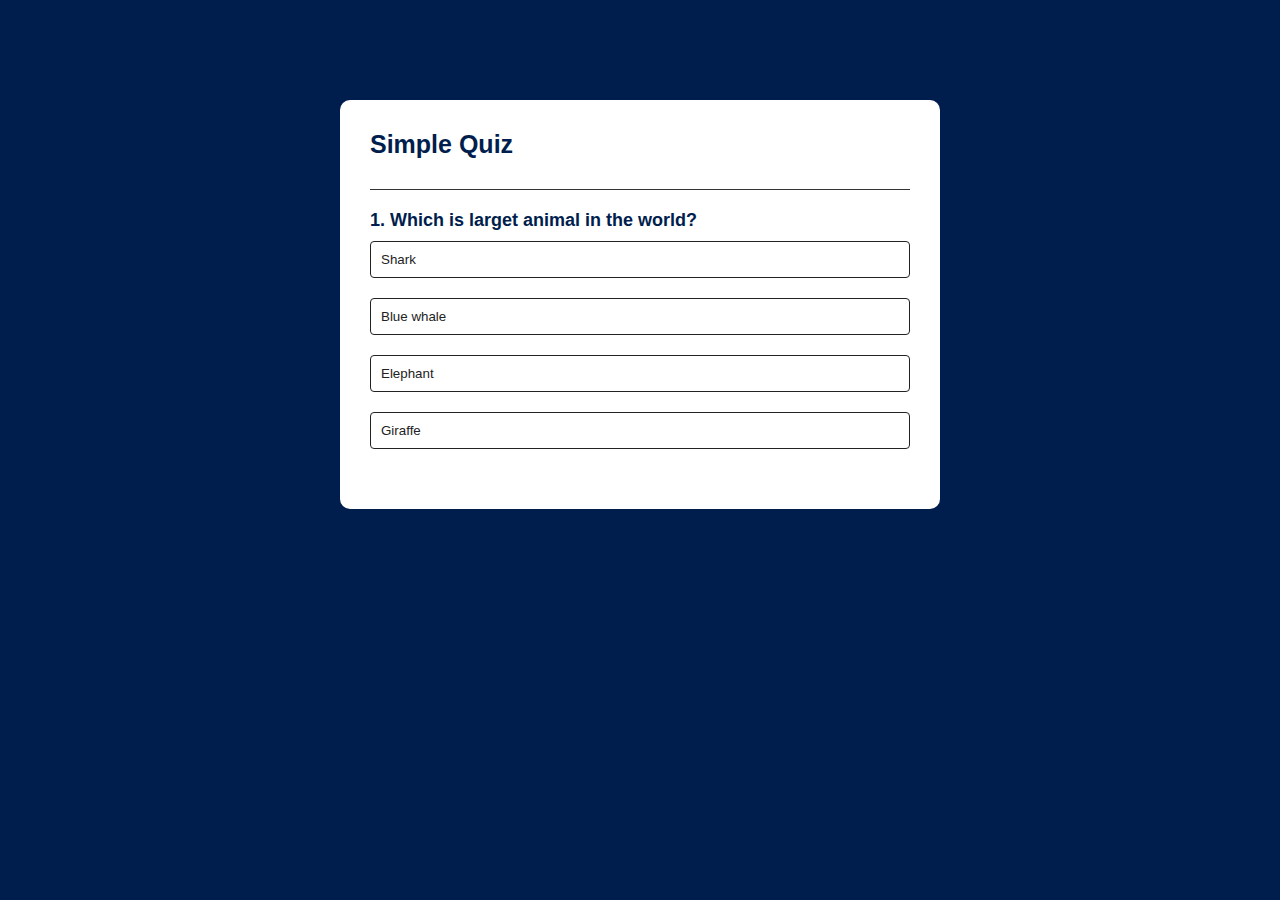
<file: quiz/index.html>
<!DOCTYPE html>
<html lang="en">
<head>
    <meta charset="UTF-8">
    <meta name="viewport" content="width=device-width, initial-scale=1.0">
    <title>Quiz App</title>
    <link rel="stylesheet" href="style.css"/>
</head>
<body>
    <div class="app">
       <h1>Simple Quiz</h1>
       <div class="quiz">
        <h2 id="question">Questios goes here</h2>
        <div id="answer-buttons">
            <button class="btn">Answer 1</button>
            <button class="btn">Answer 2</button>
            <button class="btn">Answer 3</button>
            <button class="btn">Answer 4</button>
        </div>
        <button id="next-btn">Next</button>
       </div> 
    </div>

    <script src="script.js"></script>
</body>
</html>
</file>
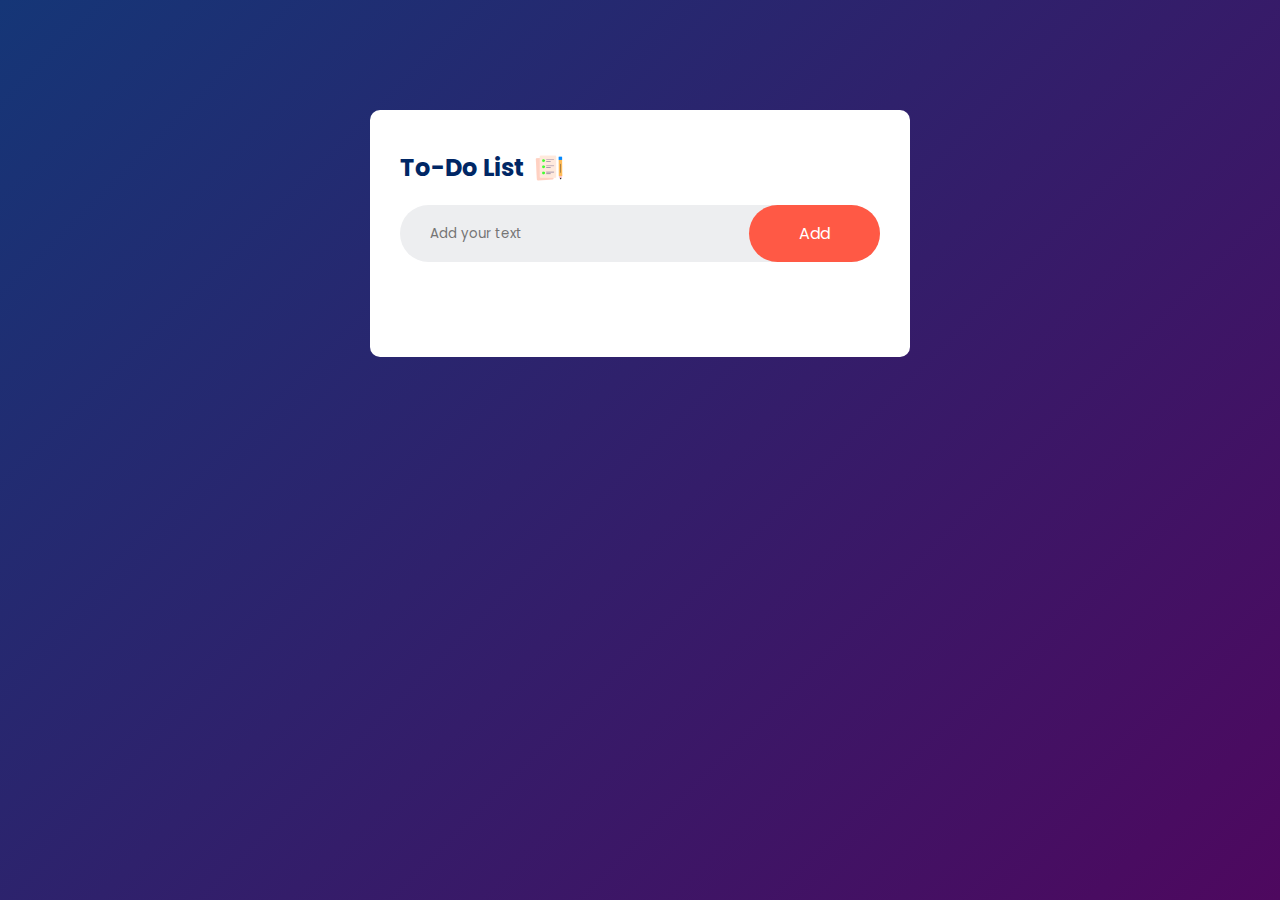
<file: todo/index.html>
<!DOCTYPE html>
<html lang="en">
<head>
    <meta charset="UTF-8">
    <meta name="viewport" content="width=device-width, initial-scale=1.0"> 
    <link rel="preconnect" href="https://fonts.googleapis.com">
<link rel="preconnect" href="https://fonts.gstatic.com" crossorigin>
<link href="https://fonts.googleapis.com/css2?family=Poppins:ital,wght@0,100;0,200;0,300;0,400;0,500;0,600;0,700;0,800;0,900;1,100;1,200;1,300;1,400;1,500;1,600;1,700;1,800;1,900&display=swap" rel="stylesheet">
<link href="style.css" rel="stylesheet"/>
    <title>Todo List</title>
</head>
<body>
    <div class="container">
        <div class="todo-app">
            <h2>To-Do List<img src="img/icon.png" alt="icon"/></h2>
            <div class="row">
                <input type="text" id="input-box" placeholder="Add your text"/>
                <button onclick="addTask()">Add</button>
            </div>
            <ul id="list-container">
                <!-- <li class="checked">Task 1</li>
                <li>Task 2</li>
                <li>Task 3</li> -->
            </ul>
        </div>
    </div>
    <script src="script.js"></script>
</body>
</html>
</file>
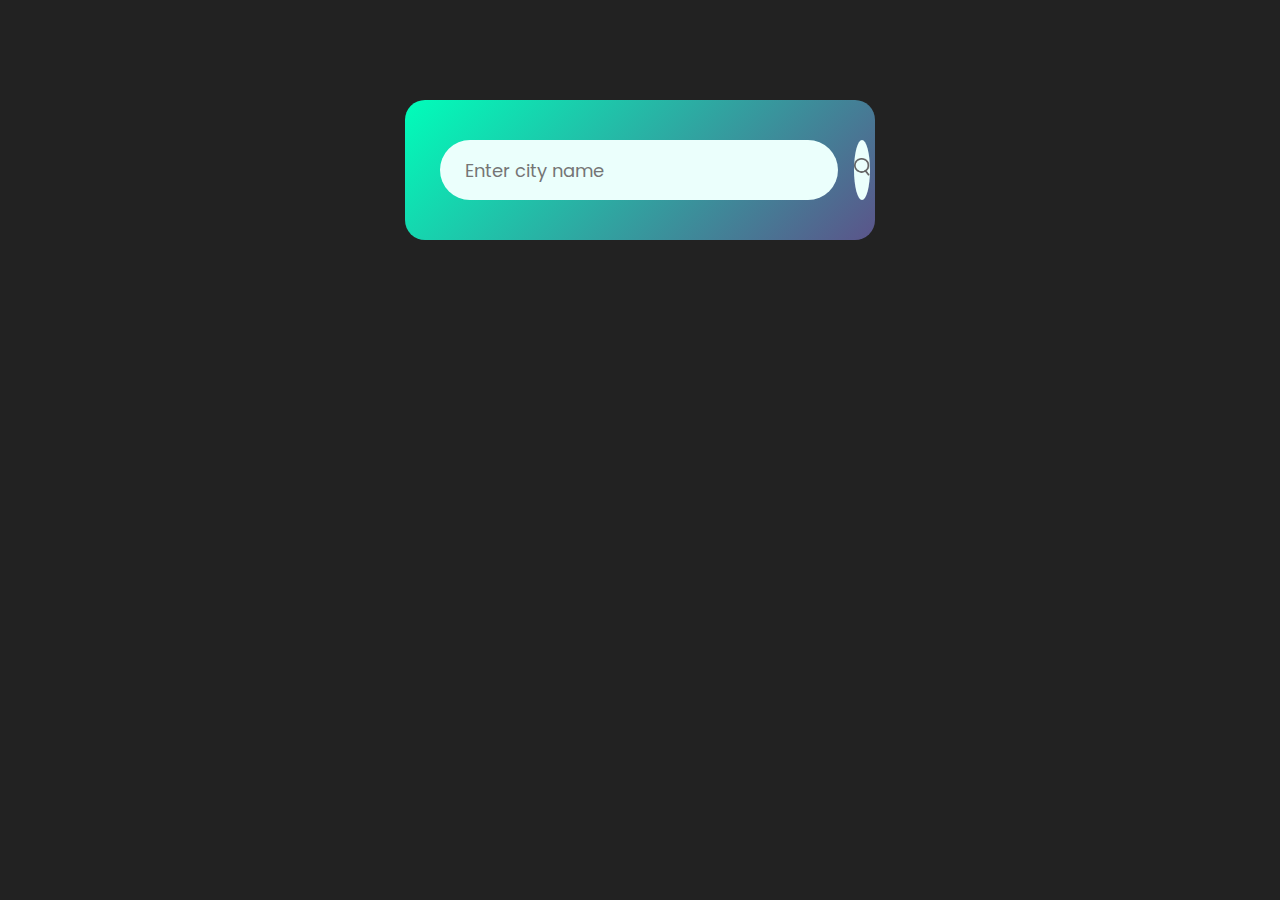
<file: weather/index.html>
<!DOCTYPE html>
<html lang="en">
  <head>
    <meta charset="UTF-8" />
    <meta name="viewport" content="width=device-width, initial-scale=1.0" />
    <link rel="preconnect" href="https://fonts.googleapis.com" />
    <link rel="preconnect" href="https://fonts.gstatic.com" crossorigin />
    <link
      href="https://fonts.googleapis.com/css2?family=Poppins:ital,wght@0,100;0,200;0,300;0,400;0,500;0,600;0,700;0,800;0,900;1,100;1,200;1,300;1,400;1,500;1,600;1,700;1,800;1,900&display=swap"
      rel="stylesheet"
    />
    <link rel="stylesheet" href="style.css" />
    <title>Document</title>
  </head>
  <body>
    <div class="card">
      <div class="search">
        <input type="text" placeholder="Enter city name" spellcheck="false" />
        <button><img src="img/search.png" alt="search" /></button>
      </div>
      <div class="error">
        <p>Invalid city name</p>
      </div>
      <div class="weather">
        <img src="img/rain.png" class="weather-icon" />
        <h1 class="temp">22&degC</h1>
        <h2 class="city">New York</h2>
        <div class="details">
          <div class="col">
            <img src="img/humidity.png" alt="humidity" />
            <div>
              <p class="humidity">50%</p>
              <p>Humidity</p>
            </div>
          </div>
          <div class="col">
            <img src="img/wind.png" alt="wind" />
            <div>
              <p class="wind">15 km/h</p>
              <p>Wind Speed</p>
            </div>
          </div>
        </div>
      </div>
    </div>
    <script>
      const apiKey = "5ea5e269704d008b0e3b71b5de393f50";
      const apiUrl =
        "https://api.openweathermap.org/data/2.5/weather?&units=metric&q=";
      const searchBox = document.querySelector(".search input");
      const searchBtn = document.querySelector(".search button");
      const weatherIcon = document.querySelector(".weather-icon");
      async function checkWeather(city) {
        const response = await fetch(apiUrl + city + `&appid=${apiKey}`);

        if (response.status === 404) {
          document.querySelector(".error").style.display = "block";
          document.querySelector(".weather").style.display = "none";
        } else {
          var data = await response.json();

          document.querySelector(".city").innerHTML = data.name;
          document.querySelector(".temp").innerHTML =
            Math.round(data.main.temp) + "&degC";
          document.querySelector(".humidity").innerHTML =
            data.main.humidity + "%";
          document.querySelector(".wind").innerHTML = data.wind.speed + " km/h";

          if (data.weather[0].main == "Clouds") {
            weatherIcon.src = "img/clouds.png";
          } else if (data.weather[0].main == "Clear") {
            weatherIcon.src = "img/clear.png";
          } else if (data.weather[0].main == "Rain") {
            weatherIcon.src = "img/rain.png";
          } else if (data.weather[0].main == "Drizzle") {
            weatherIcon.src = "img/drizzle.png";
          } else if (data.weather[0].main == "Mist") {
            weatherIcon.src = "img/mist.png";
          }
          document.querySelector(".weather").style.display = "block";
          document.querySelector(".error").style.display = "none";
        }
      }
      searchBox.addEventListener("keypress", (event) => {
        if(event.key === "Enter"){
            event.preventDefault();
            checkWeather(searchBox.value);
        }
      });
      searchBtn.addEventListener("click", () => {
        checkWeather(searchBox.value);
      });
      checkWeather();
    </script>
  </body>
</html>
</file>
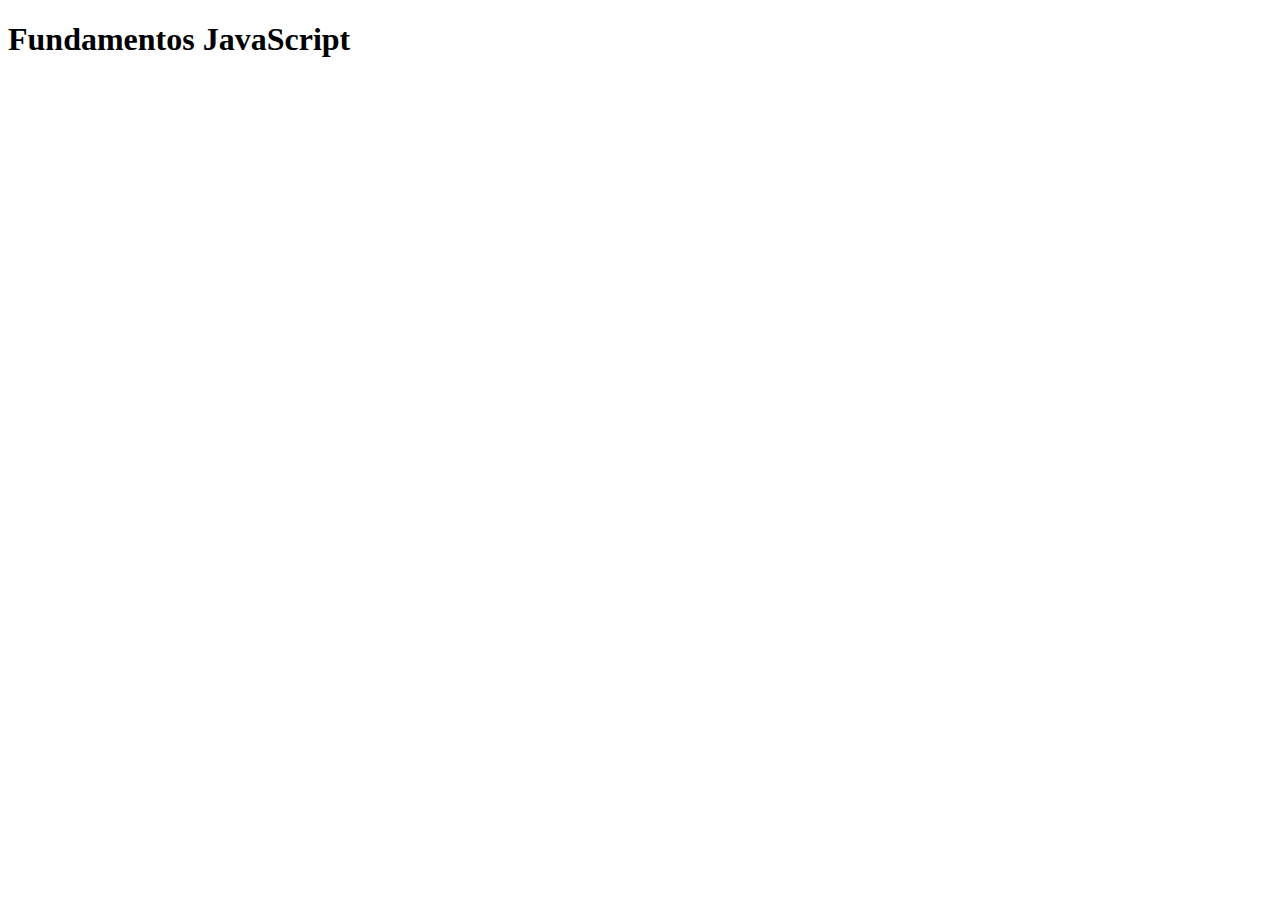
<file: basicos.html>
<!DOCTYPE html>
<html lang="en">
  <head>
    <meta charset="UTF-8" />
    <meta name="viewport" content="width=device-width, initial-scale=1.0" />
    <title>Fundamentos JavaScript</title>
  </head>
  <body>
    <h1>Fundamentos JavaScript</h1>
    <script>
      var hola = "Hola Mundo";
      let hello = "Hello World";
      //console.log(hola);
      //console.log(hello);
      //console.log(window);
      //console.log(window.hola);
      //console.log(window.hello);
      //Ambitos de bloque
      /*("***********var************************************");
           var musica = "rock";
           console.log("Variable musica antes del bloque", musica);
           {
             var musica = "POP";
             console.log("Variable musica dentro del bloque", musica);
           }
           console.log("Variable musica despues del bloque", musica);
           ("***********let************************************");
           let musica2 = "rock";
           console.log("Variable musica antes del bloque", musica2);
           {
             let musica2 = "POP";
             console.log("Variable musica dentro del bloque", musica2);
           }
           console.log("Variable musica despues del bloque", musica2); */
      //Esto es un comentario de una linea
      /*Esto
           es una
           variable de varias lineas*/

      /* const PI = 3.1416;
      //console.log(PI);
      a = "Kenai";
      //console.log(a);

      const objeto = {
        nombre: "Jon",
        edad: 35,
      };

      const colores = ["blanco", "negro", "azul"]; */

      //console.log(objeto);
      //console.log(colores);

      /*     objeto.correo = "kenia.castro@gmail.com";
      colores.push("anaranjado");  */

      //console.log(objeto);
      //console.log(colores);

      //Cadenas de texto aka Stringd
      /* let nombre = "Jon";
      let apellido = "MirCha";
      let saludo = new String("Hola Mundo"); */
      //console.log(nombre, apellido, saludo);
      //console.log(nombre.length, apellido.length, saludo.length);

      //Concatenacion
      /* let saludo1 = "Hola mi nombre es " + nombre + "" + apellido;

      //interpolacion de variables
      //Template String
      let saludo2 = `Hola mi no nombre es ${nombre} ${apellido}.`;
      //console.log(saludo2);

      // numeros
      let a1 = 2;
      let b = new Number(1);
      let c = 7.19;
      let d = "5.6"; */

      //console.log(a1,b);
      //console.log(c.toFixed(1));
      //console.log(c.toFixed(5));
      //console.log(parseInt(c));
      //console.log(parseFloat(c));
      //console.log(typeof c, typeof d);
      //console.log(a1 + b);
      //console.log(c + d);
      //console.log(c + parseInt(d));
      //console.log(c + parseFloat(d));

      /* let verdadero = true;
      let falso = false;

      //console.log(verdadero, falso);

      //Undefined indica que no se ha inicializado una variable y que esta ausente
      let indefinida;
      //console.log(indefinida);

      //null es un valor especial que indica la ausencia de un valor
      let nulo = null;
      //console.log(null);

      //NaN - Not a Number
      let noEsUnNumero = "Hola" * 3.7;
      //console.log(noEsUnNumero);

      //Funcion declarada
      function estoEsUnaFuncion() {
        //console.log("Uno");
        //console.log("Dos");
        //console.log("Tres");
      }

      function unaFuncionQueDevuelveValor() {
        //console.log("Uno");
        return 19;
        //console.log("Dos");
        //console.log("Tres");
        return "La funcion ha retornado una Cadena de texto";
      }

      function saludar(nombre, edad) {
        //console.log(`Hola mi nombre es ${nombre} y tengo ${edad}`);
      }
 */
      //Invocacin de una funcion
      /* estoEsUnaFuncion();
      let valorDeFuncion = unaFuncionQueDevuelveValor();
      //console.log(valorDeFuncion);
      saludar("Kenai", 7);
      saludar();

      //Funciones declaradas VS funciones expresadas
      funcioDeclarada(); */

      /* function funcioDeclarada() {
        //console.log("Esto es una funcion declarada puede invocarse en cualquier parte del codigo, incluso antes de que la funcion sea declarada")
      }

      funcioDeclarada();
 */
      // funcion aninima

      //funcionExpresada();

      /* const funcionExpresada = function (){
             //console.log("Esto es una funcion expresada, es decir, una funcion que se le ha asignado como valor a una variable, si invocamos esta funcion antes de su definicion JS nos dira...")
           }

           funcionExpresada();
           Arreglos
           const f = [];
           const j = [1, true, "Hola",["A","B","C",[1,2,3]]];
           console.log(f);
           console.log(j);
           console.log(j.length);
           console.log(j[2]);
           console.log(j[3]);
           console.log(j[3][2]);
           console.log(j[3][3][0]);

           const h = Array.of("X","Y","Z",9,8,7);
           console.log(c);

           const l = Array(100).fill(false);
           console.log(l);

           const e = new Array();
           console.log(e);

           const k = new Array(1,2,3,true,false);
           console.log(k);

           const colores1 = ["rojo","verde","azul"];
           console.log(colores1);
           colores1.push("negro");
           console.log(colores1);
           colores1.pop();
           console.log(colores1);

           colores1.forEach(function(e,index){
             console.log(`<li id="${index}">${e}</li>`);
           }); */

      //Objetos
      /*  const p = new Object();
      console.log(p); */
      /*Dentro de un objeto a las variables se les llama atributos/propiedades y a las funciones se les llama metodos*/

      /*  const kenia = {
             nombre: "Kenia",
             apellido: "Castro",
             edad: 35,
             pasatiempos: ["Correr","Pintar","leer"],
             soltera: true,
             contacto: {
               email: "keniad.ctorres@gmail.com",
               twiter: "@Kenia",
               movil: "554875875"
             },
             saludar: function (){
               console.log("Hola");
             },
             decirMiNombre: function (){
               console.log(`Hola me llamo ${this.nombre} ${this.apellido} y tengo ${this.edad}`);
             }
           } */

      /* console.log(kenia);
           console.log(kenia["nombre"]);
           console.log(kenia["apellido"]);
           console.log(kenia.nombre);
           kenia.saludar();
           kenia.decirMiNombre();

           console.log(Object.keys(kenia));
           console.log(Object.values(kenia));
           console.log(kenia.hasOwnProperty("nombre")); */

      /*Operadores*/
      /*Aritmeticos*/
      /*   let ejemplo = 5 + (5 - 10) *3;
           let modulo = 5 % 2;
           console.log(ejemplo);
           console.log(modulo); */

      /*Relacionales*/
      /* console.log(8 > 9);
           console.log(8 < 9);
           console.log(8 <= 9);
           console.log(8 >= 9);
           console.log(7 <= 7); */

      /* Asignacion
             == igual a
             === comparacion de tipo de dato y de valores
             console.log(7 == 7);
             console.log("7" == 7);
             console.log("7" === 7);

             //Inncremento y decremento
             let i = 1;
             //i = i + 2;
             i-=3;
             console.log(i); */

      /*
             //Operador unario
             i++;
             i--;
             ++i;
             --i;
             console.log(i); */
      /*
             //Logicos
             console.log(!true);
             console.log(!false);
             console.log((9===9)||(9===9));
             console.log((9===8)&&(9===9)); */

      //Condicionales
      /* let edad = 17;

           if (edad > 17) {
             console.log("Eres mayor de edad");
           } else {
             console.log("Eres menor de edad");
           }

           let hora = 8;
           if (hora >= 0 && hora <= 5) {
             console.log("Dejame dormir");
           } else if (hora >= 6 && hora <= 11) {
             console.log("Buenos dias");
           } else if (hora >= 12 && hora <= 18) {
             console.log("Buenas tardes");
           } else {
             console.log("Buenas noches");
           }

           //Operador ternario condcicion ? veradero :falsa
           console.log("operador ternario");
           let eresMayor = edad >= 18 ? "Eres mayor de edad" : "Eres menor de edad";
           console.log(eresMayor);

           //switch-case
           let dia = 2;
           switch(dia){
             case 0:
               console.log("Domingo");
             break;
             case 1:
               console.log("Lunes");
             break;
             case 2:
               console.log("Martes");
             break;
             case 3:
               console.log("Miercoles");
             break;
             case 4:
               console.log("Jueves");
             break;
             case 5:
               console.log("Viernes");
             break;
             case 6:
               console.log("Sabado");
             break;
             default:
             console.log("El dia no existe");
               break;
           } */
      /*
           let contador = 0;

           while(contador > 10){
             console.log(contador);
             contador++;
           }

           do{
             console.log(contador);
             contador++;
           }while(contador > 10);
      */

      /*   for (let i = 0; i <= 10; i++) {
             console.log(i);
           }

           let numeros = [10, 20, 30, 40, 50, 60, 70, 80, 90, 100];
           for (let i = 0; i < numeros.length; i++) {
             console.log(numeros[i]);
           }

           const ken = {
             nombre: "Kenia",
             apellido: "Castro",
             edad: 29,
           };

           for (const propiedad in ken) {
             console.log(`Key: ${propiedad}, Value: ${ken[propiedad]}`);
           }

           let cadena = "Hola mundo";

           for (const elemento of cadena) {
             console.log(elemento);
           }
      */
      //Deteccion de errores
      /* try {
             console.log("En el try se agrega el codigo a evaluar");
           } catch (error) {
             console.log("Captura cualquier error surgido o lanzado en el try");
           } finally {
             console.log("El bloque finally se ejecutara siempre al final de un bloque try-catch");
           }

           try{
             let numero= "r";
             if(isNaN(numero)){
                throw new Error("El caracter introducido no es un numero");
             }
             console.log(numero*numero);
           }catch(error){
            console.log(`Se produjo el siguiente error:${error}`);
           } */
      /* const numeros = [1, 2, 3, 4, 5, 6, 7, 8, 9, 0];
      for (let i = 0; i < numeros.length; i++) {
        if (i === 5) {
          break;
        }
        console.log(numeros[i]);
      }

      for (let i = 0; i < numeros.length; i++) {
        if (i === 5) {
          continue;
        }
        console.log(numeros[i]);
      } */

      //Destructuracion
      /* const numeros = [1, 2, 3];
      const[uno,dos,tres] =  numeros;
      console.log(uno, dos, tres);

      let persona = {
        nombre: "Ken",
        apellido: "Castro",
        edad: 29
      };

      let {nombre, apellido, edad} = persona;
      console.log(nombre, apellido, edad); */

      //Objetos literales
      /* let nombre = "Kenai";
      let edad =  7;

      const dog = {
        nombre,
        edad,
        raza: "callejero",
        ladrar(){
          console.log("guauu guauuu!!");
        }
      }

      console.log(dog); 
      dog.ladrar(); */

      // REST & Spread
      /* function sumar(a,b,...c){
        let resultado = a + b;
        c.forEach(function (n){
          resultado += n
        });
        return resultado;
      }
      console.log(sumar(1,2));
      console.log(sumar(1,2,3));
      console.log(sumar(1,2,3,4));
      console.log(sumar(1,2,3,4,5));

      const arr1 = [1,2,3,4,5], arr2 = [6,7,8,9,0];
      console.log(arr1,arr2);

      const arr3 = [...arr1,...arr2];
      console.log(arr3); */

      //Arrow funtions
      /* const saludo = ()=>console.log("Hola");
      saludo(); */
      /*   const saludo = nombre =>console.log(`Hola ${nombre}`);
      saludo("Kenia");

      /* const sumar = function(a,b){
        return a + b;
      } */
      /* 
      const sumar = (a,b) => a+b;

      console.log(sumar(9,9));

      const funcionDeVariasLineas = () =>{
        console.log("uno");
        console.log("dos");
        console.log("tres");
      }

      funcionDeVariasLineas();

      const numeros = [1,2,3,4,5];

      numeros.forEach((el,index) =>
        console.log(`${el} esta en la posicion ${index}`)); */

      /*  function perro(){
        console.log(this);
      }
      perro(); */

      /*  const perro = {
        nombre: "Kenai",
        ladrar(){
          console.log(this);
        }
      }
      
      perro.ladrar();  */

      //POO Clases(Metodo a seguir), objetos(atributo, metodos)

      /* const animal = {
        nombre: "Snoopy",
        sonar(){
          console.log("Hago sonidos por que estoy vivo");
        }
      }
      console.log(animal);

      const animal2 = {
        nombre: "Lola Bunny",
        sonar(){
          console.log("Hago sonidos por que estoy vivo");
        }
      }
      console.log(animal2); */

      //funcion constructora (prototipos)
      /* function Animal (nombre,genero){
        this.nombre = nombre;
        this.genero = genero;

        this.sonar = function(){
          console.log("Hago sonidos porque estoy vivo");
        }

        this.saludar = function(){
        console.log(`Hola me llamo ${this.nombre}`);
      }
      }

      const snoopy = new Animal("Snoopy","Macho"), lolaBunny = new Animal("Lola Bunny","Hembra"); */

      /*  function Animal (nombre,genero){
        this.nombre = nombre;
        this.genero = genero;

      }
      Animal.prototype.sonar = function(){
          console.log("Hago sonidos porque estoy vivo");
        }

        Animal.prototype.saludar = function(){
        console.log(`Hola me llamo ${this.nombre}`);
      } */

      //Herencia Prototipica
      /* function Perro(nombre, genero,tamanio){
        this.super = Animal;
        this.super(nombre,genero);
        this.tamanio = tamanio;
      }

      Perro.prototype = new Animal();
      Perro.prototype.constructor = Perro;
 */
      //Sobreescritura del prototipo padre en el hijo
      /*   Perro.prototype.sonar = function (){
        console.log("Soy un perro y mi sonido es un ladrido");
      }

      Perro.prototype.ladrar = function (){
        console.log("Guauuuu Guauuu!!!!!!");
      }

      const snoopy = new Animal("Snoopy","Macho","Mediano"), lolaBunny = new Animal("Lola Bunny","Hembra");


     
      console.log(snoopy);
      console.log(lolaBunny);

      snoopy.sonar();
      snoopy.saludar();
      lolaBunny.sonar();
      lolaBunny.saludar();

 */

      //Clases

      /* class Animal {
        constructor(nombre, genero) {
          this.nombre = nombre;
          this.genero = genero;
          this.raza = null;
        }
        sonar() {
          console.log("Hago sonidos porque estoy vivo");
        }

        saludar() {
          console.log(`Hola me llamo ${this.nombre}`);
        }
      }

      class Perro extends Animal{
        constructor(nombre, genero, tamanio){
          super(nombre, genero);
          this.tamanio = tamanio;
        }

          sonar(){
            console.log("Soy un perro y mi sonido es un ladrido");
          }

          ladrar(){
            console.log("Guauuuu Guauuu!!!!!!");
          }

          static queEres(){
            console.log("los perror son");
          }

          get getRaza(){
            return this.raza;
          }

          set setRaza(raza){
            this.raza = raza;
          }
      }

      Perro.queEres();

      const mimi = new Animal("Mimi","Hembra"), scooby = new Perro("Scooby","Macho","Gigante");

      console.log(mimi);
      mimi.saludar();
      mimi.sonar();
      console.log(scooby);
      scooby.saludar();
      scooby.sonar();
      console.log(scooby.getRaza);
      scooby.setRaza = "Gran Danes";
      console.log(scooby.getRaza); */
     
      console.log(console);
      console.clear();

    console.log(Date());

    let fecha = new Date();
    console.log(fecha);
    console.log(fecha.getDate());
    console.log(fecha.getDay());
    console.log(fecha.getMonth());
    console.log(fecha.getFullYear());
    console.log(fecha.getHours());
    console.log(fecha.getMinutes());
    console.log(fecha.getSeconds());
    console.log(fecha.getMilliseconds());
    console.log(fecha.toString());
    console.log(fecha.toDateString());
    console.log(fecha.toLocaleString());
    console.log(fecha.toLocaleDateString());
    console.log(fecha.toLocaleTimeString());
    console.log(fecha.getTimezoneOffset());
    console.log(fecha.getUTCDate());
    console.log(fecha.getUTCHours());
    console.log(Date.now());
    let cumpleKense = new Date(1994,11,29);
    console.log(cumpleKense);

    console.clear();

    console.log(Math);
    console.log(Math.PI);
    console.log(Math.abs(7.8));
    console.log(Math.ceil(7.2));
    console.log(Math.floor(7.8));
    console.log(Math.round(7.8));
    console.log(Math.sqrt(81));
    console.log(Math.pow(2,5));
    console.log(Math.sign(-7,8));
    console.log(Math.random());
    console.log(Math.round(Math.random() * 1000));
    console.clear();


     function saludar(nombre){
      nombre = nombre || "Desconocido";
      console.log(`Hola ${nombre}`);
     }

     saludar('Kense');
     saludar();

    console.log("Cadena" || "Valor de la derecha");
    console.log(19 || "Valor de la derecha");
    console.log(true || "Valor de la derecha");
    console.log([] || "Valor de la derecha");
    console.log({} || "Valor de la derecha");
    console.log(false || "Valor de la derecha");
    console.log(null || "Valor de la derecha");
    console.log(undefined || "Valor de la derecha");
    console.log("" || "Valor de la derecha");
    console.log(-2 || "Valor de la derecha");

    console.log(false && "Valor de la derecha");
    console.log(null && "Valor de la derecha");
    console.log(undefined && "Valor de la derecha");
    console.log("" && "Valor de la derecha");
    console.log(-2 && "Valor de la derecha");
    console.log("Cadena" || "Valor de la derecha");
    console.log(19 || "Valor de la derecha");
    console.log(true || "Valor de la derecha");
    console.log([] || "Valor de la derecha");
    console.log({} || "Valor de la derecha");

    console.clear();

    /* console.log(window);
    alert('Hola esto es una alerta');
    confirm('Hola esta es una confirmacion');
    prompt('Hola esto es un prompt y le permite al usuario ingresar un valor '); */

    //Expresion regular 
    let cadena = 'Culpa et esse est nulla adipisicing. Adipisicing eu do voluptate irure. Eiusmod sint laboris est enim aliqua officia lorem.'

   /*  let expReg = new RegExp('Lorem', 'ig');
    console.log(expReg.test(cadena));
    console.log(expReg.exec(cadena)); */

    let expReg2 = /lorem[1]/ig;
    console.log(expReg2.test(cadena));
    console.log(expReg2.exec(cadena));

    console.clear();

    //Funciones anonimas autoejecutable
    //Clasica
    (function (){
      console.log("Mi primer IFE");
    })();

    (function (d,w,c){
      console.log("Mi segunda IFE");
      console.log(d);
      console.log(w);
      c.log('Este es un console.log');
    })(document,window,console);

    //La Crockford (JavaScript The Good Parts)
((function () {
console.log('versiön Crockford')}));
//Unaria
+function () {
console.log('version Unaria')}();
//Facebook
!function () {
console.log('versiön Facebook')}();
  console.clear();

  


    </script>
  </body>
</html>
</file>
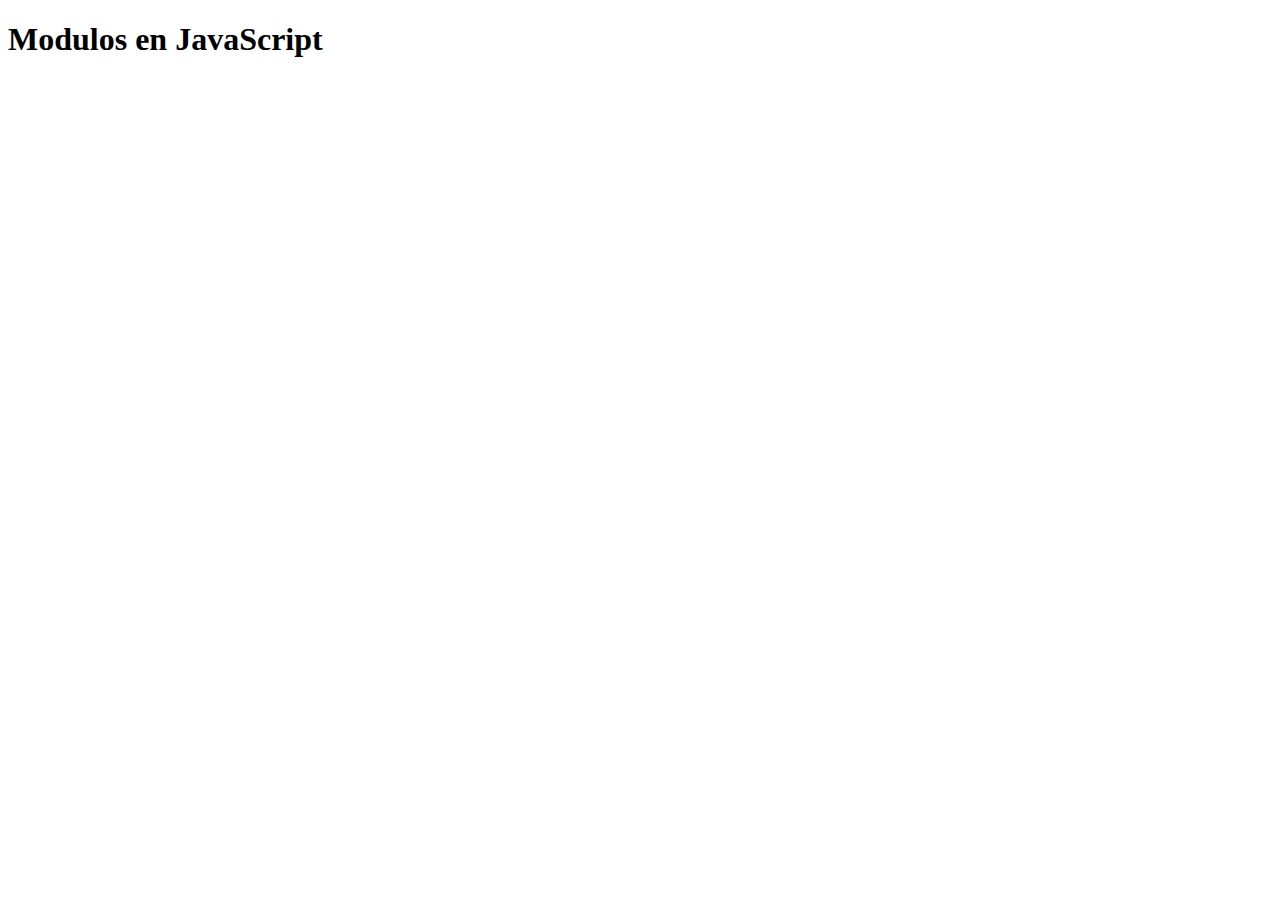
<file: js/modulos.html>
<!DOCTYPE html>
<html lang="en">
<head>
    <meta charset="UTF-8">
    <meta name="viewport" content="width=device-width, initial-scale=1.0">
    <title>Modulos en JavaScript</title>
</head>
<body>
    <h1>Modulos en JavaScript</h1>

    <script src="modulos.js" type="module"></script>
    <script src="no_modulos.js" nomodule></script>
</body>
</html>
</file>
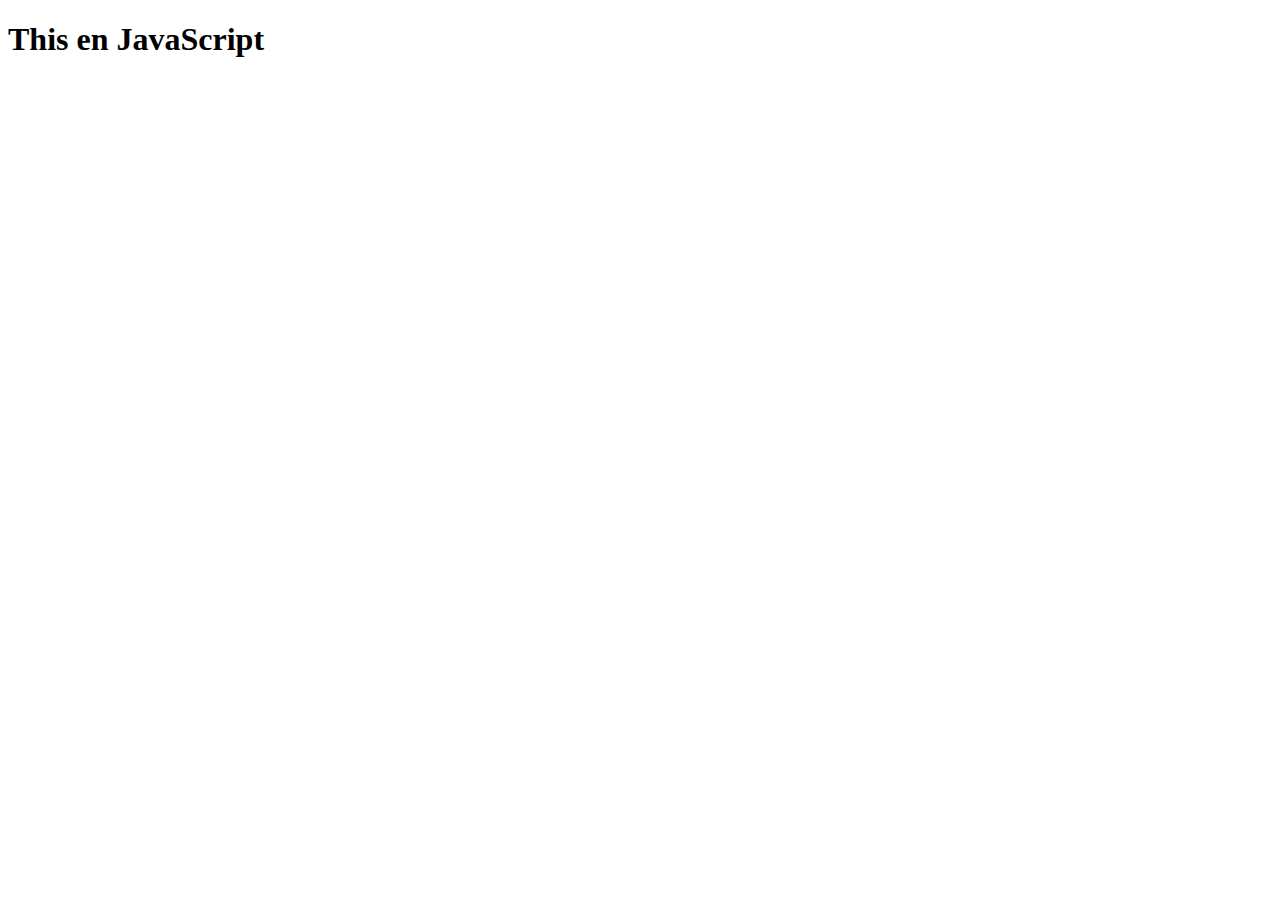
<file: js/nuevos-tipos.html>
<!DOCTYPE html>
<html lang="en">
<head>
    <meta charset="UTF-8">
    <meta name="viewport" content="width=device-width, initial-scale=1.0">
    <title>This en JavaScript</title>
</head>
<body>
    <h1>This en JavaScript</h1>
    <script>
       /*  let id = Symbol("id");
        let id2 = Symbol("id2");

        console.log(id,id2);
        console.log(typeof id, typeof id2);

        const NOMBRE = Symbol();
        const SALUDAR = Symbol();

        const persona = {
            [NOMBRE]: "Kenia",
            edad: 35
        }

        console.log(persona);

        persona.NOMBRE = "Kenia Castro";
        console.log(persona);
        console.log(persona.NOMBRE);
        console.log(persona[NOMBRE]);

        persona[SALUDAR] = function (){
            console.log('Hola');
        }
         console.log(persona);
         persona[SALUDAR]();

         for(let propiedad in persona){
            console.log(propiedad );
            console.log(persona[propiedad]);
         }
         console.log(Object.getOwnPropertySymbols(persona)); */

         //Set arreglo mejorado que acepta valores unicos

         /* const set = new Set([1,2,3,3,4,5,true,false,false,{},{},'hola','HOla']);
         console.log(set);
         console.log(set.size);

         const set2 = new Set();
         set2.add(1);
         set2.add(2);
         set2.add(2);
         set2.add(3);
         set2.add(true);
         set2.add(false);
         set2.add({});
         set2.add(true);
         console.log(set2);
         console.log(set2.size);
         
         console.log('Recorriendo Set');
         for(item of set){
             console.log(item);
            }
            
            console.log('Recorriendo Set2');
            set2.forEach(item => console.log((item)));
            
            let arr = Array.from(set);
            console.log(arr);
            console.log(arr[0]);
            
            set.delete('Hola');
            console.log(set2);
            console.log(set2.has('Hola'));
            set2.clear(); */

            //Map Collecion de datos como un objeto primitivo
        /*     const mapa = new Map();
            mapa.set("nombre", "Kenia");
            mapa.set("apellido","Castro");
            mapa.set("edad", 29);
            
            console.log(mapa);
            console.log(mapa.size);
            console.log(mapa.has("Correo"));
            console.log(mapa.has("nombre"));
            console.log(mapa.get("nombre"));
            mapa.set("nombre","Kenia Castro");
            console.log(mapa.get("nombre"));
            mapa.delete("apellido");

            mapa.set(19,"diecinueve");
            mapa.set(false,'falso');
            mapa.set({},{});
            console.log(mapa);

            for(let [key, value] of mapa){
                console.log("Llave: ${key}, Valor: ${value}");
            }

        const mapa2 = new Map([
            ['nombre','Emi'],
            ['edad','7'],
            ['animal', 'gato'],
            ['null','nulo']
        ]);

        console.log(mapa2);

        const llavesMapa2 = [...mapa2.keys()];
        const valoresMapa2 = [...mapa2.values()];

        console.log(llavesMapa2);
        console.log(valoresMapa2);
 */
        //weaksets y weaksmaps no se pueden iterar, metodo clear o verificar su tama;o, tiene limitantes.

       /*  const ws = new WeakSet([1,2,3,4,5,true,false,false,{},{},"hola","HOla"]); */

        /* const ws = new WeakSet();
        let valor1 = {'valor1':1};
        let valor2 = {'valor2':2};
        let valor3 = {'valor3':3};
        ws.add(valor1);
        ws.add(valor2);
        console.log(ws);

        console.log(ws.has(valor1));
        console.log(ws.has(valor2));

        ws.delete(valor2);
        console.log(ws);

        ws.add(valor2);
        ws.add(valor3);
        console.log(ws);

        setInterval(() => console.log(ws), 1000);

        setTimeout(() =>{
            valor1 = null;
            valor2 = null;
            valor3 = null;
        }, 5000); */

        /* const wm = new WeakMap([
            ['nombre','Emi'],
            ['edad','7'],
            ['animal', 'gato'],
            ['null','nulo']
        ]); */

        /* const wm = new WeakMap();
        let llave1 = {};
        let llave2 = {};
        let llave3 = {};

        wm.set(llave1,1);
        wm.set(llave2,2);
        console.log(wm);

        console.log(wm.has(llave1));
        console.log(wm.has(llave2));

        console.log(wm.get(llave1));
        console.log(wm.get(llave2));
        
        wm.delete(llave2);
        console.log(wm);

        wm.set(llave2,2);
        wm.set(llave3,3);
        console.log(wm);

        setInterval(() => console.log(wm), 1000);

        setTimeout(() => {
            llave1 = null;
            llave2 = null;
            llave3 = null;
        }, 5000); */

        //Iterables e Iteradores 

        //const iterable = [1,2,3,4,5];
        //accedemos al iterador de la variable iterable
        /* const iterador = iterable[Symbol.iterator]();

        console.log(iterable);
        console.log(iterador); */
        /* console.log(iterador.next());
        console.log(iterador.next());
        console.log(iterador.next());
        console.log(iterador.next());
        console.log(iterador.next());
        console.log(iterador.next()); */

        /* let next = iterador.next();

        while(!next.done){
            console.log(next.value);
            next = iterador.next();
        } */

        //Generators

        /* function* iterable (){
            yield "hola";
            console.log("Hola consola");
            yield "hola2";
            console.log("Seguimos con mas instrucciones de nuestro codigo ");
            yield "hola3";
            yield "hola4";
        }

        let iterador = iterable(); */
        /* console.log(iterador.next());
        console.log(iterador.next());
        console.log(iterador.next());
        console.log(iterador.next());
        console.log(iterador.next()); */

        /* for(let y of iterador){
            console.log(y);
        }

        const arr = [...iterable()];
        console.log(arr);

        function cuadrado(valor){
            setTimeout(() =>{
               return console.log({valor, resultado: valor*valor});
            }, Math.random()*1000);
        }

        function* generador(){
            console.log("Inicia Generador");
            console.log("Termina Generator");
            yield cuadrado(0);
            yield cuadrado(1);
            yield cuadrado(2);
            yield cuadrado(3);
            yield cuadrado(4);
            yield cuadrado(5);
            console.log("Termina Generador");
        }

        let gen = generador();
        for(let y of gen){
            console.log(y);
        }
 */

      // Proxies 

     /*  persona = {
        nombre: "",
        apellido: "",
        edad: 0
      }

      const manejador = {
        set(obj, prop, valor){
            if(Object.keys(obj).indexOf(prop) === -1){
                return console.error("La propiedad en cuestion no esxiste en el objeto persona.");
            }
            if((prop === "nombre" || prop === "apellido") && !(/^[A-Za-zÑñÁaÉéÍíÓóÚú\s]+$/g.test(valor)) ){
                return (`La propiedad "${prop}" solo acepta letras y espacios en blanco`);
            }
            obj[prop] = valor;
        }
      }

      const kenia = new Proxy(persona, manejador);
      kenia.nombre = "Kenia";
      kenia.apellido = "Castro";
      kenia.edad = 29;
      kenia.x = "@Kenia"
      console.log(kenia); */

      //Propiedades dinamicas de los objetos. 

      /* let aleatorio = Math.round(Math.random()*100+5);
      const objUsuario ={
        proiedad: "valor",
        [`Id_${aleatorio}`]: "Valor Aleatorio"
      };
      const usuarios = ["Kenia","Sofia","Yarit","Janeth","Carlos"];

      usuarios.forEach((usuario, index) => objUsuario[`id_${index}`] = usuario);
      console.log(objUsuario); */

      //this
      /* console.log(this);
      console.log(window);
      console.log(this===window);

      this.nombre = "Contexto Global";
      console.log(this.nombre);

      function imprimir(){
        console.log(this.nombre);
      }

      imprimir();

      const obj = {
        nombre: "Contexto Objeto",
        imprimir: function(){
            console.log(this.nombre);
        }
      }

      obj.imprimir();

      const obj2 = {
        nombre: "Contexto Objeto 2",
        imprimir: imprimir
      }

      obj2.imprimir();

      const obj3 = {
        nombre: "Contexto Objeto 3",
        imprimir: () => {
            console.log(this.nombre);
        }
      }

      obj3.imprimir();

      function Persona (nombre){
        this.nombre = nombre; */
        
        //return console.log(this.nombre);
        /* return function(){
            console.log(this.nombre);
        } */
      /*  return () => console.log(this.nombre);
      }

      let kenia = new Persona("Kenia");
      kenia();
 */

    //Call, apply, bind 
    /* console.log(this);
    this.lugar = "Contexto Global";

    function saludar(saludo,aQuien){
        console.log(`${saludo} ${aQuien} ${this.lugar} desde el ${this.lugar}`);
    }

    saludar();

    const obj = {
        lugar: "Contexto Objeto"
        }

    saludar.call(obj, "Hola", "Kenia");
    saludar.call(null, "Hola", "Kenia");
    saludar.call(this, "Hola", "Kenia");
    saludar.apply(obj,["Adios", "Astro"]);
    saludar.apply(null,["Adios", "Astro"]);
    saludar.apply(this,["Adios", "Astro"]);

    this.nombre = "Window";
    
    const persona ={
        nombre: "Kenia",
        saludar:function(){
            console.log(`Hola ${this.nombre}`);
        }
    }

    persona.saludar();

    const otraPersona ={
        saludar: persona.saludar.bind(this)
    }

    otraPersona.saludar(); */

    //JSON
     const json = {
        cadena: "Kenia",
        numero: 32,
        booleano: true,
        arreglo: ["correr","Programar","cocinar"],
        objeto: {
            x:" @kenia",
            email: "keniad.ctorres@gmail.com"
        },
        nulo: null
     }

     console.log(json);
     console.log(JSON);
     console.log(JSON.parse("{}"));
     console.log(JSON.parse("[1,2,3]"));
     console.log(JSON.parse("true"));
     console.log(JSON.parse("false"));
     console.log(JSON.parse("19"));
     console.log(JSON.parse("null"));
     
     console.log(JSON.stringify({}));      
     console.log(JSON.stringify([1,3,5,5,6]));
     console.log(JSON.stringify(true));












    </script>
</body>
</html>
</file>
<file: quiz/style.css>
*{
    margin: 0;
    padding: 0;
    font-family: 'Poppins', sans-serif;
    box-sizing: border-box;
}
body{
    background: #001e4d;
}
.app{
    background: #fff;
    width: 90%;
    max-width: 600px;
    margin: 100px auto 0;
    border-radius: 10px;
    padding: 30px;
}
.app h1{
    font-size: 25px;
    color: #001e4d;
    font-weight: 600;
    border-bottom: 1px solid #333;
    padding-bottom: 30px;
}
.quiz{
    padding: 20px 0;
}
.quiz h2{
    font-size: 18px;
    color: #001e4d;
    font-weight: 600;
}
.btn{
    background:  #fff;
    color: #222;
    font-weight: 500;
    width: 100%;
    border: 1px solid #222;
    padding: 10px;
    margin: 10px 0;
    text-align: left;
    border-radius: 4px;
    cursor: pointer;
    transition: all 0.3s;
}
.btn:hover:not([disabled]){
   background: #222;
   color: #fff;
}
.btn:disabled{
    cursor: no-drop;
}
#next-btn{
    background: #001e4d;
    color: #fff;
    font-weight: 500;
    width: 150px;
    border: 0;
    padding: 10px;
    margin: 20px auto 0;
    border-radius: 4px;
    cursor: pointer;
    display: none;
}
.correct{
    background: #9aeabc;
}
.incorrect{
    background: #ff9393;
}
</file>
<file: todo/style.css>
*{
    margin: 0;
    padding: 0;
    font-family: 'Poppins', sans-serif;
    box-sizing: border-box;
}
.container{
    width: 100%;
    min-height: 100vh;
    background: linear-gradient(135deg, #153677,#4e085f);
    padding: 10px;
}
.todo-app{
    width: 100%;
    max-width: 540px;
    background: #fff;
    margin: 100px auto 20px;
    padding: 40px 30px 70px;
    border-radius: 10px;
}
.todo-app h2{
    color: #002765;
    display: flex;
    align-items: center;
    margin-bottom: 20px;
}
.todo-app  h2 img{
    width: 30px;
    margin-left: 10px;
}
.row{
    display: flex;
    align-items: center;
    justify-content: space-between;
    background: #edeef0;
    border-radius: 30px;
    padding-left: 20px;
    margin-bottom: 25px;
}
input{
    flex: 1;
    border: none;
    outline: none;
    background: transparent;
    padding: 10px;
    font-weight: 14px;
}
button{
    border: none;
    outline: none;
    padding: 16px 50px;
    background: #ff5945;
    color: #fff;
    font-size: 16px;
    cursor: pointer;
    border-radius: 40px;
}
ul li{
    list-style: none;
    font-size: 17px;
    padding: 12px 8px 12px 50px;
    user-select: none;
    cursor: pointer;
    position: relative;
}
ul li::before{
    content: '';
    position: absolute;
    height: 28px;
    width: 28px;
    border-radius: 50%;
    background-image: url(img/unchecked.png);
    background-size: cover;
    background-position: center;
    top: 12px;
    left: 8px;
}
ul li.checked{
    color: #555;
    text-decoration: line-through;
}
ul li.checked::before{
    background-image: url(img/checked.png);
}
ul li span{
    position: absolute;
    right: 0;
    top: 5px;
    width: 40px;
    height: 40px;
    font-size: 22px;
    color: #555;
    line-height: 40px;
    text-align: center;
    border-radius: 50%;
}
ul li span:hover{
background: #edeef0;
}
</file>
<file: weather/style.css>
*{
    margin: 0;
    padding: 0;
    font-family: 'Poppins', sans-serif;
    box-sizing: border-box;
}
body{
    background: #222;
}
.card{
    width: 90%;
    max-width: 470px;
    background: linear-gradient(135deg, #00feba, #5b548a);
    color: #fff;
    margin: 100px auto 0;
    border-radius: 20px;
    padding:  40px 35px;
    text-align: center;
}
.search{
    width: 100%;
    display: flex;
    align-items: center;
    justify-content: space-between;
}
.search input{
    border: 0;
    outline: 0;
    background: #ebfffc;
    color: #555;
    padding: 10px 25px;
    height: 60px;
    border-radius: 30px;
    flex: 1;
    margin-right: 16px;
    font-size: 18px;
}
.search button{
    border: 0;
    outline: 0;
    background: #ebfffc;
    border-radius: 50%;
    width: 60px;
    height: 60px;
    cursor: pointer;
}
.search button img{
    width: 16px;
}
.weather-icon{
    width: 170px;
    margin-top: 30px;
}
.weather h1{
    font-size: 80px;
    font-weight: 500;
}
.weather h2{
    font-size: 45px;
    font-weight: 400;
    margin-top: -10px;
}
.details{
    display: flex;
    align-items: center;
    justify-content: space-between;
    padding: 0 20px;
    margin-top: 50px;
}
.col{
    display: flex;
    align-items: center;
    text-align: right;
}
.col img{
    width: 40px;
    margin-right: 10px;
}
.humidity, .wind{
    font-size: 28px;
    margin-top: -6px;
}
.weather{
    display: none;
}
.error{
    text-align:  left;
    margin-left: 10px;
    font-size: 14px;
    margin-top: 10px;
    display: none;
}
</file>
